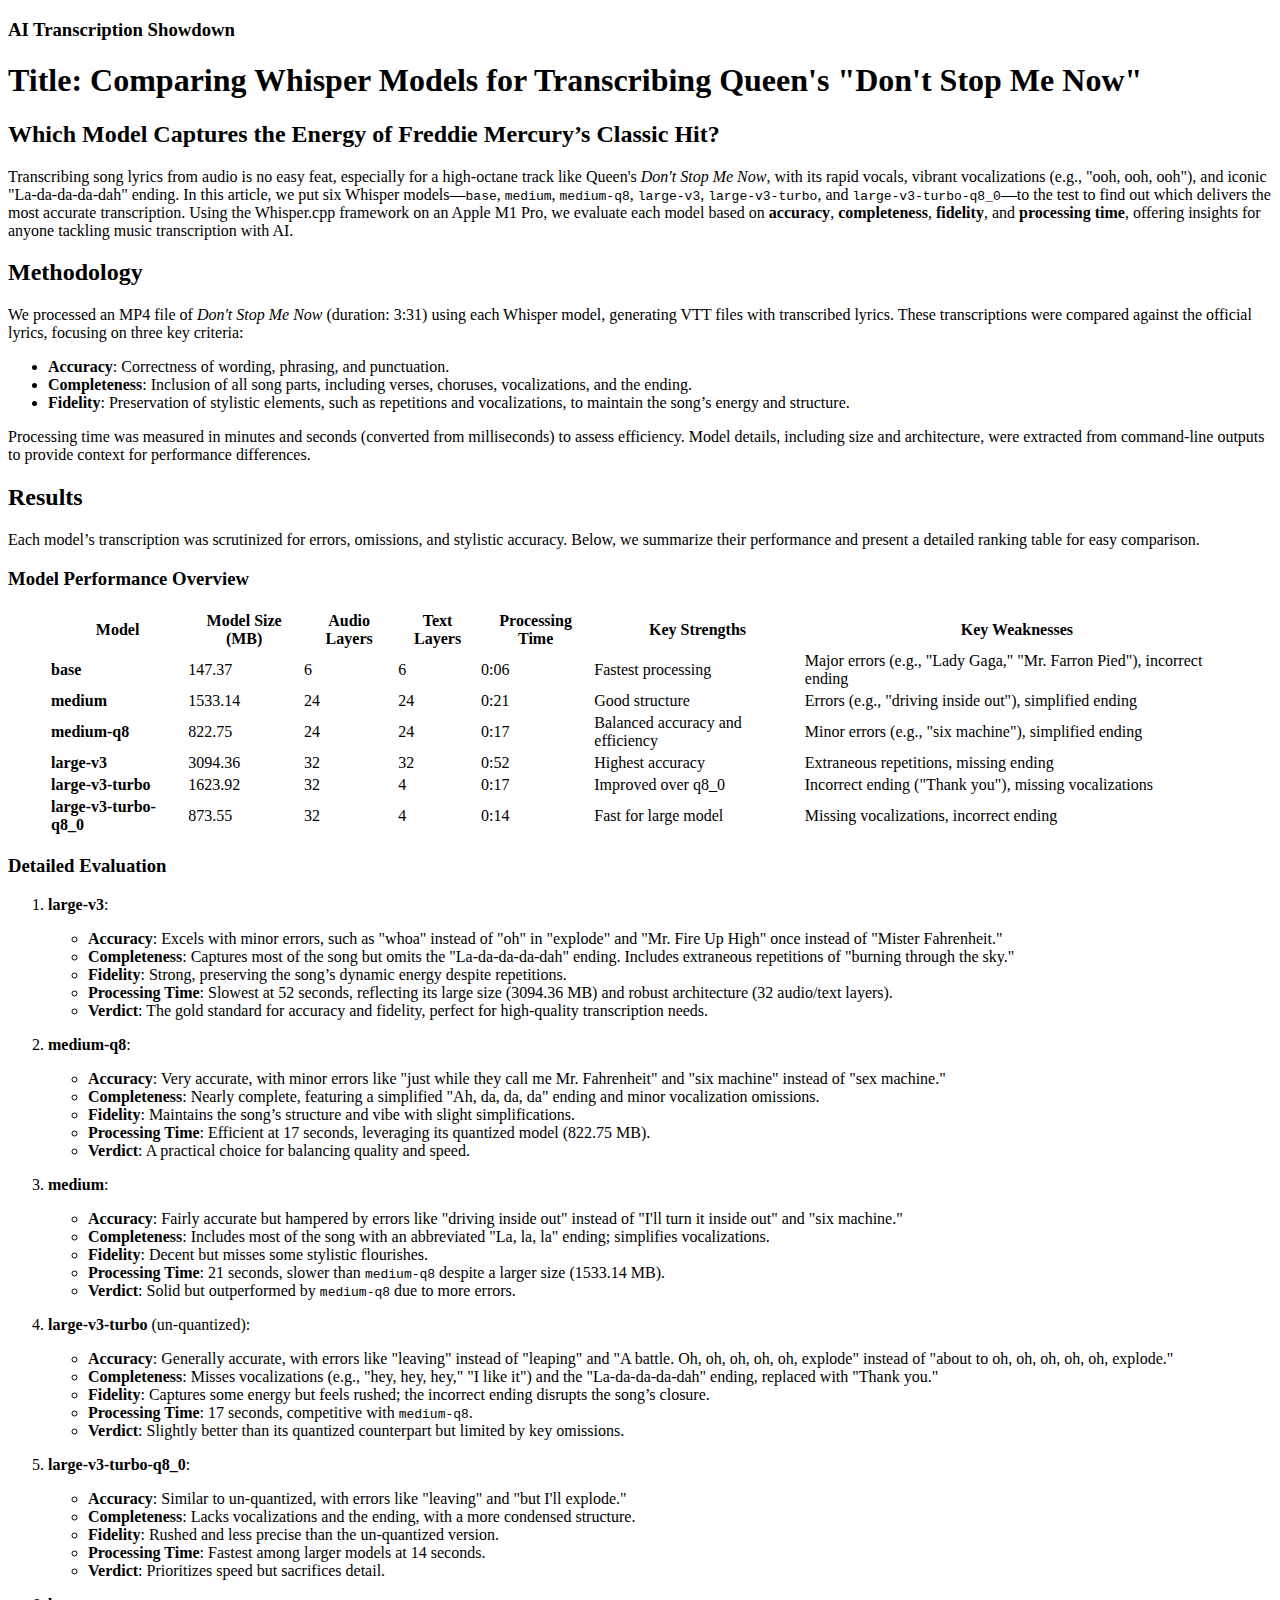
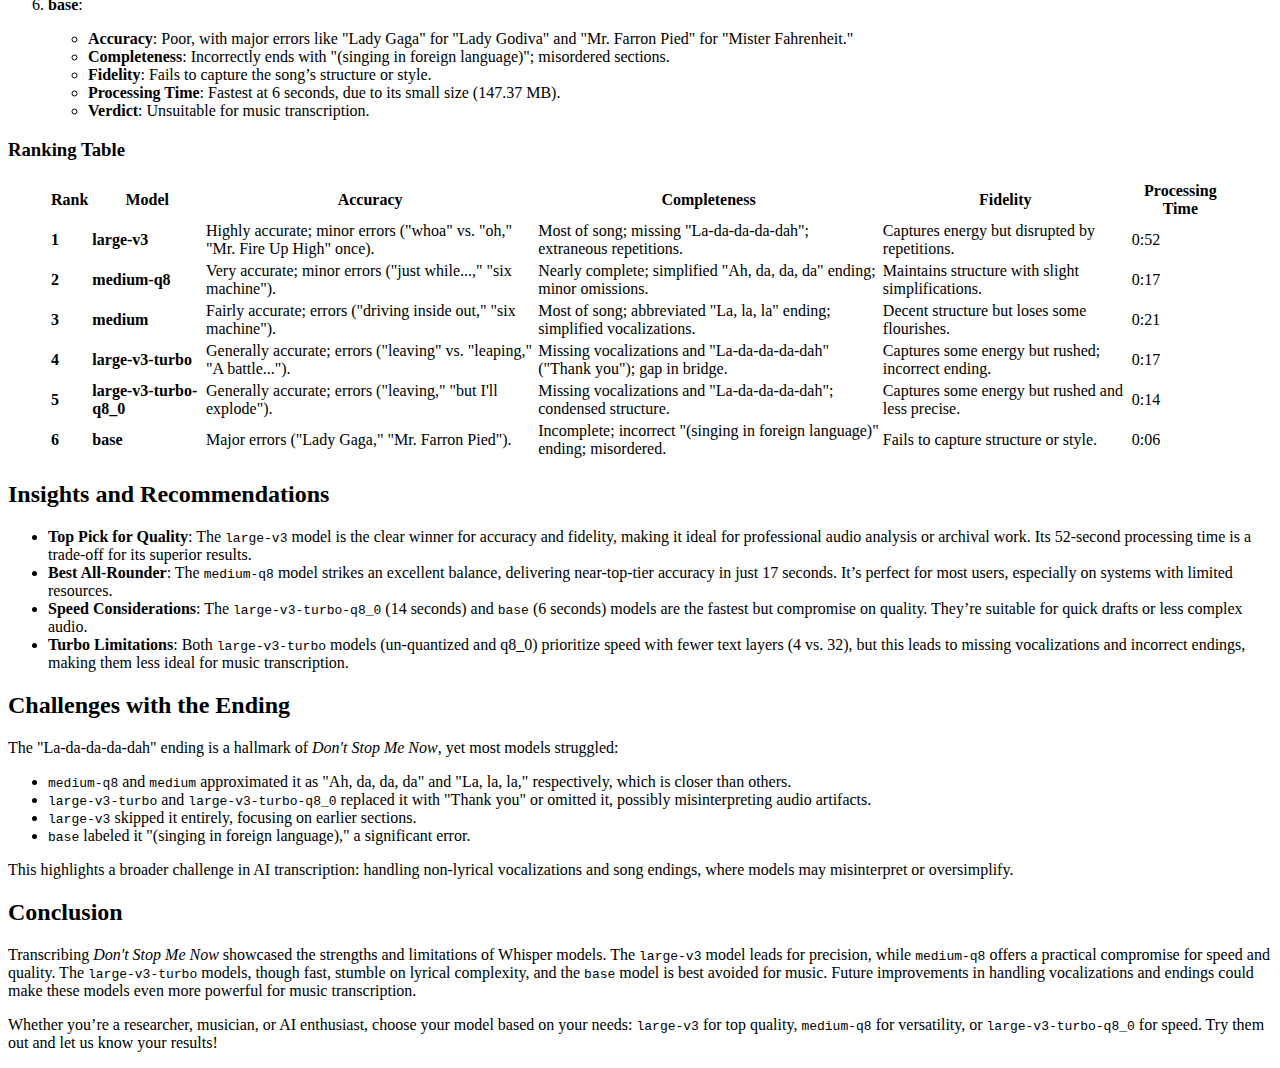
<file: comparing-whisper-models.html>
<!doctype html>
<html>
<head>
<meta charset='UTF-8'><meta name='viewport' content='width=device-width initial-scale=1'>
<title></title>
</head>
<body><h3 id='ai-transcription-showdown'>AI Transcription Showdown</h3>
<h1 id='title-comparing-whisper-models-for-transcribing-queens-dont-stop-me-now'>Title: Comparing Whisper Models for Transcribing Queen&#39;s &quot;Don&#39;t Stop Me Now&quot;</h1>
<h2 id='which-model-captures-the-energy-of-freddie-mercurys-classic-hit'>Which Model Captures the Energy of Freddie Mercury’s Classic Hit?</h2>
<p>Transcribing song lyrics from audio is no easy feat, especially for a high-octane track like Queen&#39;s <em>Don&#39;t Stop Me Now</em>, with its rapid vocals, vibrant vocalizations (e.g., &quot;ooh, ooh, ooh&quot;), and iconic &quot;La-da-da-da-dah&quot; ending. In this article, we put six Whisper models—<code>base</code>, <code>medium</code>, <code>medium-q8</code>, <code>large-v3</code>, <code>large-v3-turbo</code>, and <code>large-v3-turbo-q8_0</code>—to the test to find out which delivers the most accurate transcription. Using the Whisper.cpp framework on an Apple M1 Pro, we evaluate each model based on <strong>accuracy</strong>, <strong>completeness</strong>, <strong>fidelity</strong>, and <strong>processing time</strong>, offering insights for anyone tackling music transcription with AI.</p>
<h2 id='methodology'>Methodology</h2>
<p>We processed an MP4 file of <em>Don&#39;t Stop Me Now</em> (duration: 3:31) using each Whisper model, generating VTT files with transcribed lyrics. These transcriptions were compared against the official lyrics, focusing on three key criteria:</p>
<ul>
<li><strong>Accuracy</strong>: Correctness of wording, phrasing, and punctuation.</li>
<li><strong>Completeness</strong>: Inclusion of all song parts, including verses, choruses, vocalizations, and the ending.</li>
<li><strong>Fidelity</strong>: Preservation of stylistic elements, such as repetitions and vocalizations, to maintain the song’s energy and structure.</li>

</ul>
<p>Processing time was measured in minutes and seconds (converted from milliseconds) to assess efficiency. Model details, including size and architecture, were extracted from command-line outputs to provide context for performance differences.</p>
<h2 id='results'>Results</h2>
<p>Each model’s transcription was scrutinized for errors, omissions, and stylistic accuracy. Below, we summarize their performance and present a detailed ranking table for easy comparison.</p>
<h3 id='model-performance-overview'>Model Performance Overview</h3>
<figure class='table-figure'><table>
<thead>
<tr><th><strong>Model</strong></th><th><strong>Model Size (MB)</strong></th><th><strong>Audio Layers</strong></th><th><strong>Text Layers</strong></th><th><strong>Processing Time</strong></th><th><strong>Key Strengths</strong></th><th><strong>Key Weaknesses</strong></th></tr></thead>
<tbody><tr><td><strong>base</strong></td><td>147.37</td><td>6</td><td>6</td><td>0:06</td><td>Fastest processing</td><td>Major errors (e.g., &quot;Lady Gaga,&quot; &quot;Mr. Farron Pied&quot;), incorrect ending</td></tr><tr><td><strong>medium</strong></td><td>1533.14</td><td>24</td><td>24</td><td>0:21</td><td>Good structure</td><td>Errors (e.g., &quot;driving inside out&quot;), simplified ending</td></tr><tr><td><strong>medium-q8</strong></td><td>822.75</td><td>24</td><td>24</td><td>0:17</td><td>Balanced accuracy and efficiency</td><td>Minor errors (e.g., &quot;six machine&quot;), simplified ending</td></tr><tr><td><strong>large-v3</strong></td><td>3094.36</td><td>32</td><td>32</td><td>0:52</td><td>Highest accuracy</td><td>Extraneous repetitions, missing ending</td></tr><tr><td><strong>large-v3-turbo</strong></td><td>1623.92</td><td>32</td><td>4</td><td>0:17</td><td>Improved over q8_0</td><td>Incorrect ending (&quot;Thank you&quot;), missing vocalizations</td></tr><tr><td><strong>large-v3-turbo-q8_0</strong></td><td>873.55</td><td>32</td><td>4</td><td>0:14</td><td>Fast for large model</td><td>Missing vocalizations, incorrect ending</td></tr></tbody>
</table></figure>
<h3 id='detailed-evaluation'>Detailed Evaluation</h3>
<ol start='' >
<li><p><strong>large-v3</strong>:</p>
<ul>
<li><strong>Accuracy</strong>: Excels with minor errors, such as &quot;whoa&quot; instead of &quot;oh&quot; in &quot;explode&quot; and &quot;Mr. Fire Up High&quot; once instead of &quot;Mister Fahrenheit.&quot;</li>
<li><strong>Completeness</strong>: Captures most of the song but omits the &quot;La-da-da-da-dah&quot; ending. Includes extraneous repetitions of &quot;burning through the sky.&quot;</li>
<li><strong>Fidelity</strong>: Strong, preserving the song’s dynamic energy despite repetitions.</li>
<li><strong>Processing Time</strong>: Slowest at 52 seconds, reflecting its large size (3094.36 MB) and robust architecture (32 audio/text layers).</li>
<li><strong>Verdict</strong>: The gold standard for accuracy and fidelity, perfect for high-quality transcription needs.</li>

</ul>
</li>
<li><p><strong>medium-q8</strong>:</p>
<ul>
<li><strong>Accuracy</strong>: Very accurate, with minor errors like &quot;just while they call me Mr. Fahrenheit&quot; and &quot;six machine&quot; instead of &quot;sex machine.&quot;</li>
<li><strong>Completeness</strong>: Nearly complete, featuring a simplified &quot;Ah, da, da, da&quot; ending and minor vocalization omissions.</li>
<li><strong>Fidelity</strong>: Maintains the song’s structure and vibe with slight simplifications.</li>
<li><strong>Processing Time</strong>: Efficient at 17 seconds, leveraging its quantized model (822.75 MB).</li>
<li><strong>Verdict</strong>: A practical choice for balancing quality and speed.</li>

</ul>
</li>
<li><p><strong>medium</strong>:</p>
<ul>
<li><strong>Accuracy</strong>: Fairly accurate but hampered by errors like &quot;driving inside out&quot; instead of &quot;I&#39;ll turn it inside out&quot; and &quot;six machine.&quot;</li>
<li><strong>Completeness</strong>: Includes most of the song with an abbreviated &quot;La, la, la&quot; ending; simplifies vocalizations.</li>
<li><strong>Fidelity</strong>: Decent but misses some stylistic flourishes.</li>
<li><strong>Processing Time</strong>: 21 seconds, slower than <code>medium-q8</code> despite a larger size (1533.14 MB).</li>
<li><strong>Verdict</strong>: Solid but outperformed by <code>medium-q8</code> due to more errors.</li>

</ul>
</li>
<li><p><strong>large-v3-turbo</strong> (un-quantized):</p>
<ul>
<li><strong>Accuracy</strong>: Generally accurate, with errors like &quot;leaving&quot; instead of &quot;leaping&quot; and &quot;A battle. Oh, oh, oh, oh, oh, explode&quot; instead of &quot;about to oh, oh, oh, oh, oh, explode.&quot;</li>
<li><strong>Completeness</strong>: Misses vocalizations (e.g., &quot;hey, hey, hey,&quot; &quot;I like it&quot;) and the &quot;La-da-da-da-dah&quot; ending, replaced with &quot;Thank you.&quot;</li>
<li><strong>Fidelity</strong>: Captures some energy but feels rushed; the incorrect ending disrupts the song’s closure.</li>
<li><strong>Processing Time</strong>: 17 seconds, competitive with <code>medium-q8</code>.</li>
<li><strong>Verdict</strong>: Slightly better than its quantized counterpart but limited by key omissions.</li>

</ul>
</li>
<li><p><strong>large-v3-turbo-q8_0</strong>:</p>
<ul>
<li><strong>Accuracy</strong>: Similar to un-quantized, with errors like &quot;leaving&quot; and &quot;but I&#39;ll explode.&quot;</li>
<li><strong>Completeness</strong>: Lacks vocalizations and the ending, with a more condensed structure.</li>
<li><strong>Fidelity</strong>: Rushed and less precise than the un-quantized version.</li>
<li><strong>Processing Time</strong>: Fastest among larger models at 14 seconds.</li>
<li><strong>Verdict</strong>: Prioritizes speed but sacrifices detail.</li>

</ul>
</li>
<li><p><strong>base</strong>:</p>
<ul>
<li><strong>Accuracy</strong>: Poor, with major errors like &quot;Lady Gaga&quot; for &quot;Lady Godiva&quot; and &quot;Mr. Farron Pied&quot; for &quot;Mister Fahrenheit.&quot;</li>
<li><strong>Completeness</strong>: Incorrectly ends with &quot;(singing in foreign language)&quot;; misordered sections.</li>
<li><strong>Fidelity</strong>: Fails to capture the song’s structure or style.</li>
<li><strong>Processing Time</strong>: Fastest at 6 seconds, due to its small size (147.37 MB).</li>
<li><strong>Verdict</strong>: Unsuitable for music transcription.</li>

</ul>
</li>

</ol>
<h3 id='ranking-table'>Ranking Table</h3>
<figure class='table-figure'><table>
<thead>
<tr><th><strong>Rank</strong></th><th><strong>Model</strong></th><th><strong>Accuracy</strong></th><th><strong>Completeness</strong></th><th><strong>Fidelity</strong></th><th><strong>Processing Time</strong></th></tr></thead>
<tbody><tr><td><strong>1</strong></td><td><strong>large-v3</strong></td><td>Highly accurate; minor errors (&quot;whoa&quot; vs. &quot;oh,&quot; &quot;Mr. Fire Up High&quot; once).</td><td>Most of song; missing &quot;La-da-da-da-dah&quot;; extraneous repetitions.</td><td>Captures energy but disrupted by repetitions.</td><td>0:52</td></tr><tr><td><strong>2</strong></td><td><strong>medium-q8</strong></td><td>Very accurate; minor errors (&quot;just while...,&quot; &quot;six machine&quot;).</td><td>Nearly complete; simplified &quot;Ah, da, da, da&quot; ending; minor omissions.</td><td>Maintains structure with slight simplifications.</td><td>0:17</td></tr><tr><td><strong>3</strong></td><td><strong>medium</strong></td><td>Fairly accurate; errors (&quot;driving inside out,&quot; &quot;six machine&quot;).</td><td>Most of song; abbreviated &quot;La, la, la&quot; ending; simplified vocalizations.</td><td>Decent structure but loses some flourishes.</td><td>0:21</td></tr><tr><td><strong>4</strong></td><td><strong>large-v3-turbo</strong></td><td>Generally accurate; errors (&quot;leaving&quot; vs. &quot;leaping,&quot; &quot;A battle...&quot;).</td><td>Missing vocalizations and &quot;La-da-da-da-dah&quot; (&quot;Thank you&quot;); gap in bridge.</td><td>Captures some energy but rushed; incorrect ending.</td><td>0:17</td></tr><tr><td><strong>5</strong></td><td><strong>large-v3-turbo-q8_0</strong></td><td>Generally accurate; errors (&quot;leaving,&quot; &quot;but I&#39;ll explode&quot;).</td><td>Missing vocalizations and &quot;La-da-da-da-dah&quot;; condensed structure.</td><td>Captures some energy but rushed and less precise.</td><td>0:14</td></tr><tr><td><strong>6</strong></td><td><strong>base</strong></td><td>Major errors (&quot;Lady Gaga,&quot; &quot;Mr. Farron Pied&quot;).</td><td>Incomplete; incorrect &quot;(singing in foreign language)&quot; ending; misordered.</td><td>Fails to capture structure or style.</td><td>0:06</td></tr></tbody>
</table></figure>
<h2 id='insights-and-recommendations'>Insights and Recommendations</h2>
<ul>
<li><strong>Top Pick for Quality</strong>: The <code>large-v3</code> model is the clear winner for accuracy and fidelity, making it ideal for professional audio analysis or archival work. Its 52-second processing time is a trade-off for its superior results.</li>
<li><strong>Best All-Rounder</strong>: The <code>medium-q8</code> model strikes an excellent balance, delivering near-top-tier accuracy in just 17 seconds. It’s perfect for most users, especially on systems with limited resources.</li>
<li><strong>Speed Considerations</strong>: The <code>large-v3-turbo-q8_0</code> (14 seconds) and <code>base</code> (6 seconds) models are the fastest but compromise on quality. They’re suitable for quick drafts or less complex audio.</li>
<li><strong>Turbo Limitations</strong>: Both <code>large-v3-turbo</code> models (un-quantized and q8_0) prioritize speed with fewer text layers (4 vs. 32), but this leads to missing vocalizations and incorrect endings, making them less ideal for music transcription.</li>

</ul>
<h2 id='challenges-with-the-ending'>Challenges with the Ending</h2>
<p>The &quot;La-da-da-da-dah&quot; ending is a hallmark of <em>Don&#39;t Stop Me Now</em>, yet most models struggled:</p>
<ul>
<li><code>medium-q8</code> and <code>medium</code> approximated it as &quot;Ah, da, da, da&quot; and &quot;La, la, la,&quot; respectively, which is closer than others.</li>
<li><code>large-v3-turbo</code> and <code>large-v3-turbo-q8_0</code> replaced it with &quot;Thank you&quot; or omitted it, possibly misinterpreting audio artifacts.</li>
<li><code>large-v3</code> skipped it entirely, focusing on earlier sections.</li>
<li><code>base</code> labeled it &quot;(singing in foreign language),&quot; a significant error.</li>

</ul>
<p>This highlights a broader challenge in AI transcription: handling non-lyrical vocalizations and song endings, where models may misinterpret or oversimplify.</p>
<h2 id='conclusion'>Conclusion</h2>
<p>Transcribing <em>Don&#39;t Stop Me Now</em> showcased the strengths and limitations of Whisper models. The <code>large-v3</code> model leads for precision, while <code>medium-q8</code> offers a practical compromise for speed and quality. The <code>large-v3-turbo</code> models, though fast, stumble on lyrical complexity, and the <code>base</code> model is best avoided for music. Future improvements in handling vocalizations and endings could make these models even more powerful for music transcription.</p>
<p>Whether you’re a researcher, musician, or AI enthusiast, choose your model based on your needs: <code>large-v3</code> for top quality, <code>medium-q8</code> for versatility, or <code>large-v3-turbo-q8_0</code> for speed. Try them out and let us know your results!</p>
</body>
</html>
</file>
